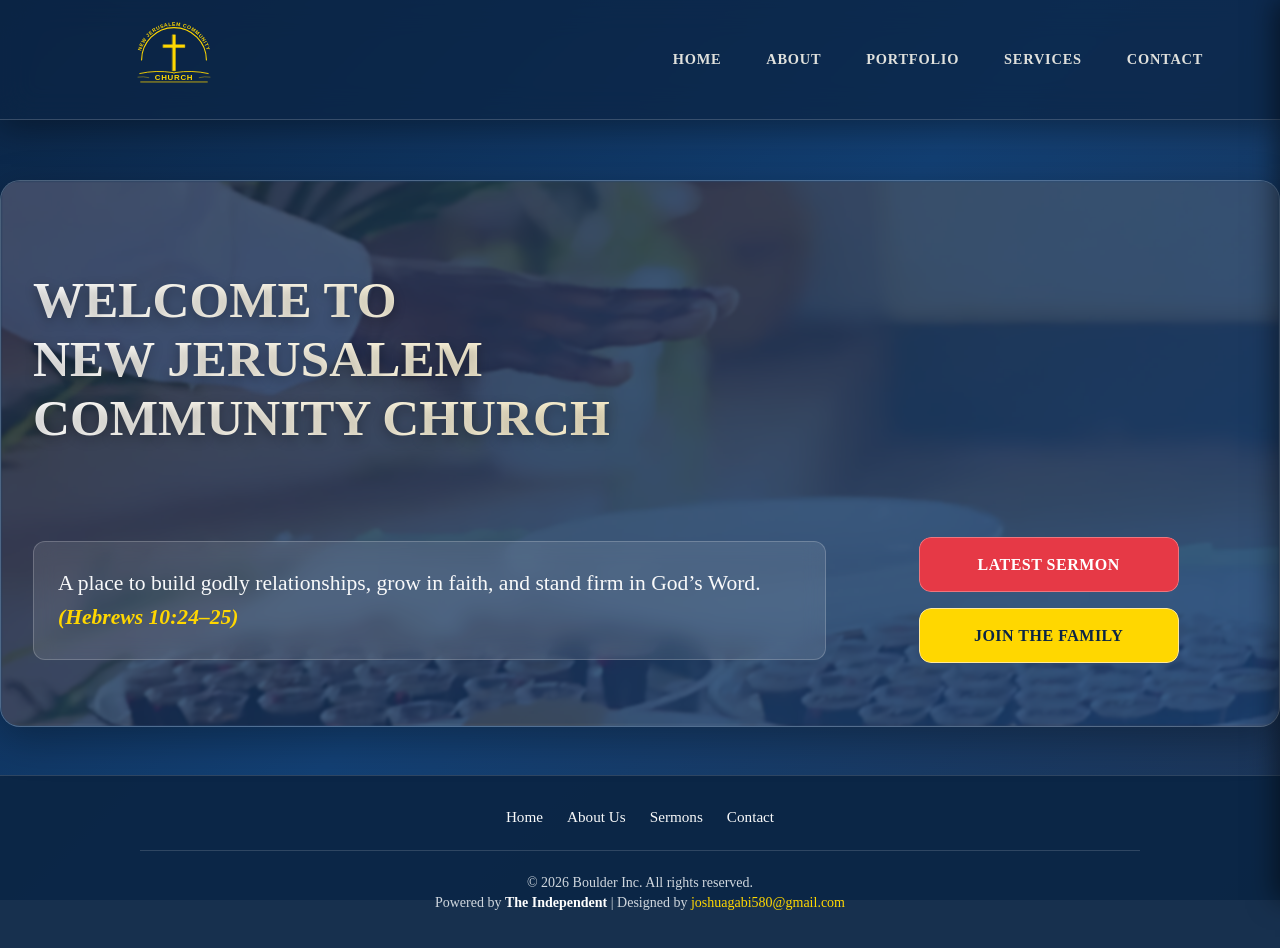
<file: index.html>
<!-- name: home.html -->
<!DOCTYPE html>
<html lang="en">
<head>
    <meta charset="UTF-8">
    <meta name="viewport" content="width=device-width, initial-scale=1.0">
    <title>NJCC | KATALE-SEGUKU</title>
    <link rel="stylesheet" href="CSS/style.css">
    <link rel="stylesheet" href="CSS/css.css">
     <!-- Font Awesome Icons (Required for Hamburger & Sidebar Icons) -->
    <link rel="stylesheet" href="https://cdnjs.cloudflare.com/ajax/libs/font-awesome/6.4.0/css/all.min.css">
</head>
<body>
    <!-- <header class="wrapper">
        <div class="navigation">
            <div class="primary-nav">
                <div class="logo"></div>
                <ul class="gradient-text-nav">
                    <li><a href="home.html" class="active">HOME</a></li>
                    <li><a href="about.html">ABOUT</a></li>
                    <li><a href="portfolio.html">PORTFOLIO</a></li>
                    <li><a href="services.html">SERVICES</a></li>
                    <li><a href="contact.html">CONTACT</a></li>
                </ul>
            </div>
        </div>
    </header> -->

    <main>
        <section class="home">
            <h1 class="gradient-text">WELCOME TO <br>NEW JERUSALEM <br>COMMUNITY CHURCH</h1>
            <div class="two-layout">
                <h2 class="hero-subtitle">
                    A place to build godly relationships, grow in faith, and stand firm in God’s Word.
                    <br>
                    <span class="scripture-ref"><i>(Hebrews 10:24–25)</i></span>
                </h2>
                <div class="btn-card">
                    <p class="btn-wrapper youtube">
                        <a href="http://www.youtube.com/@NewJerusalemCommunityChu-ib3tj" target="_blank" rel="noopener noreferrer">LATEST SERMON</a>
                    </p>
                    <p class="btn-wrapper contact">
                        <a href="contact.html">JOIN THE FAMILY</a>
                    </p>
                </div>
            </div>
        </section>
    </main>
    
    <footer class="site-footer">
        <div class="footer-container">
            <div class="footer-links">
                <a href="home.html">Home</a>
                <a href="about.html">About Us</a>
                <a href="services.html">Sermons</a>
                <a href="contact.html">Contact</a>
            </div>

            <hr class="footer-divider">

            <div class="footer-credits">
                <p>&#169; 2026 Boulder Inc. All rights reserved.</p>
                <p class="attribution">
                    Powered by <span>The Independent</span> &#124; Designed by 
                    <a href="mailto:joshuagabi580@gmail.com">joshuagabi580&#64;gmail.com</a>
                </p>
            </div>
        </div>
    </footer>
    <script src="header.js"></script>

</body>
</html>
</file>
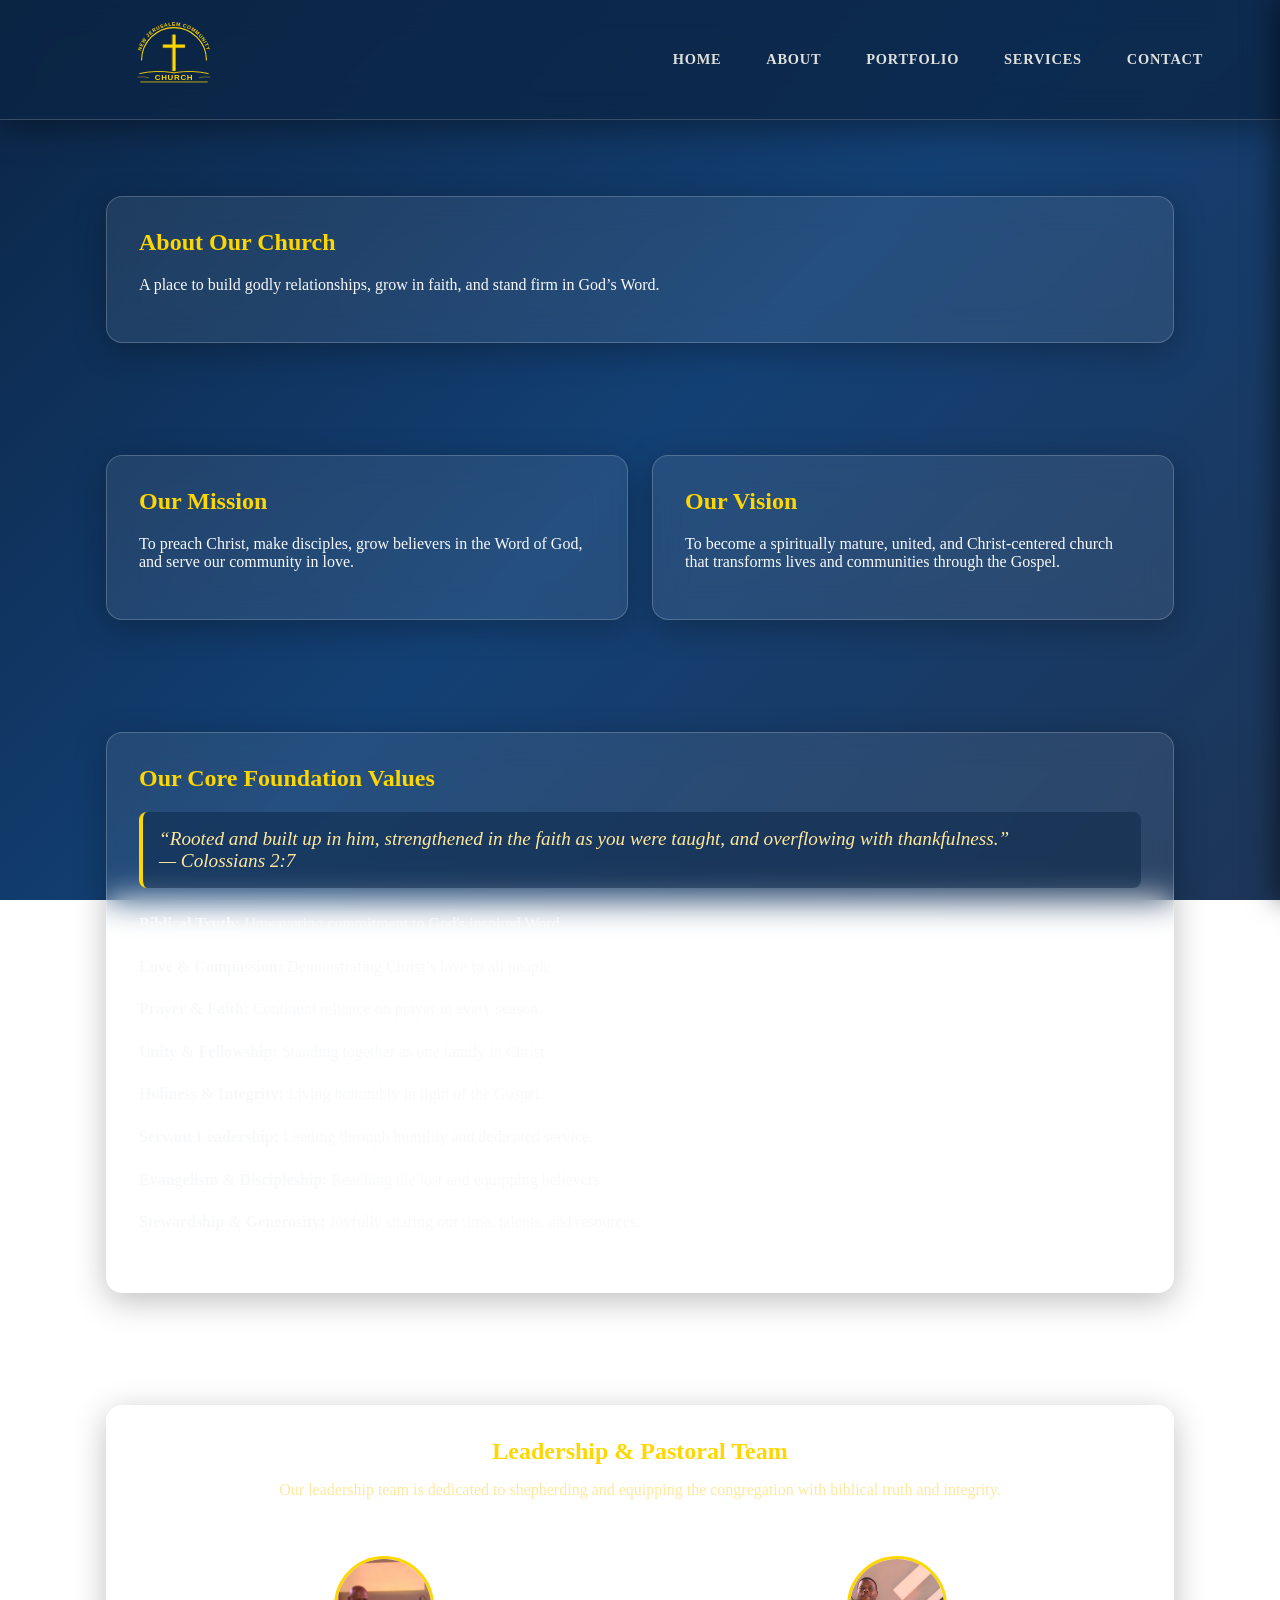
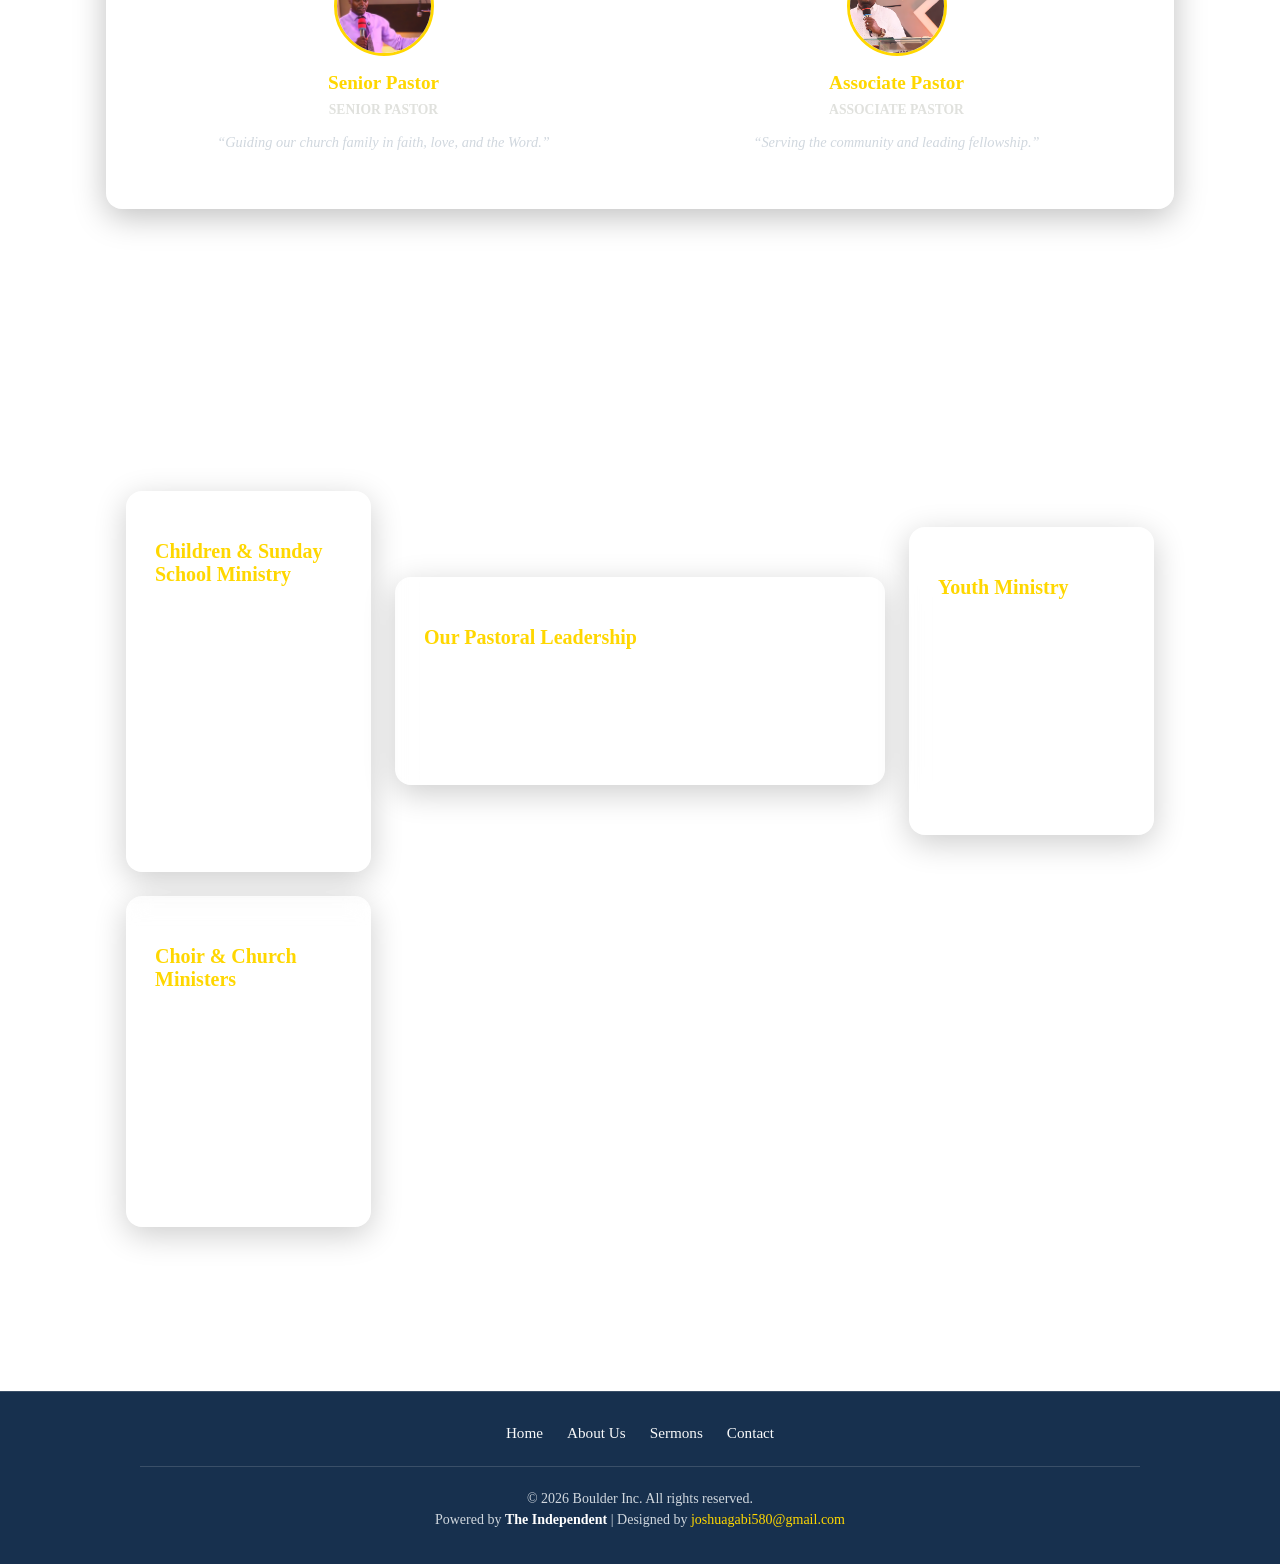
<file: about.html>
<!-- name: about.html -->
<!DOCTYPE html>
<html lang="en">
<head>
    <meta charset="UTF-8">
    <meta name="viewport" content="width=device-width, initial-scale=1.0">
    <title>NJCC | ABOUT US</title>
    <link rel="stylesheet" href="CSS/style.css">
    <link rel="stylesheet" href="CSS/css.css">
     <!-- Font Awesome Icons (Required for Hamburger & Sidebar Icons) -->
    <link rel="stylesheet" href="https://cdnjs.cloudflare.com/ajax/libs/font-awesome/6.4.0/css/all.min.css">
</head>
<body>
    <!-- <header class="wrapper">
        <div class="navigation">
            <div class="primary-nav">
                <div class="logo"></div>
                <ul class="gradient-text-nav">
                    <li><a href="home.html">HOME</a></li>
                    <li><a href="about.html" class="active">ABOUT</a></li>
                    <li><a href="portfolio.html">PORTFOLIO</a></li>
                    <li><a href="services.html">SERVICES</a></li>
                    <li><a href="contact.html">CONTACT</a></li>
                </ul>
            </div>
        </div>
    </header> -->

    <main class="about-container">

        <!-- 1. Page Header Section -->
        <section class="about-hero glass-card">
            <h1>About Our Church</h1>
            <p class="tagline">
                A place to build godly relationships, grow in faith, and stand firm in God’s Word.
            </p>
        </section>

        <!-- 2. Mission & Vision Grid -->
        <section class="grid-two-col">
            <div class="glass-card">
                <h2>Our Mission</h2>
                <p>
                    To preach Christ, make disciples, grow believers in the Word of God, and serve our community in love.
                </p>
            </div>

            <div class="glass-card">
                <h2>Our Vision</h2>
                <p>
                    To become a spiritually mature, united, and Christ-centered church that transforms lives and communities through the Gospel.
                </p>
            </div>
        </section>

        <!-- 3. What We Believe -->
        <section class="glass-card scripture-card">
            <h2>Our Core Foundation Values</h2>
            <blockquote class="scripture">
                &#8220;Rooted and built up in him, strengthened in the faith as you were taught, and overflowing with thankfulness.&#8221;
                <br>
                <span class="ref">&#8212; Colossians 2:7</span>
            </blockquote>
            <ul class="beliefs-list">
                <li><strong>Biblical Truth:</strong> Unwavering commitment to God's inspired Word.</li>
                <li><strong>Love & Compassion:</strong> Demonstrating Christ’s love to all people.</li>
                <li><strong>Prayer & Faith:</strong> Continual reliance on prayer in every season.</li>
                <li><strong>Unity & Fellowship:</strong> Standing together as one family in Christ.</li>
                <li><strong>Holiness & Integrity:</strong> Living honorably in light of the Gospel.</li>
                <li><strong>Servant Leadership:</strong> Leading through humility and dedicated service.</li>
                <li><strong>Evangelism & Discipleship:</strong> Reaching the lost and equipping believers.</li>
                <li><strong>Stewardship & Generosity:</strong> Joyfully sharing our time, talents, and resources.</li>
            </ul>
        </section>

        <!-- 4. Leadership / Pastoral Message -->
        <section class="glass-card leadership-section">
            <h2 style="text-align: center; margin-bottom: 0.5rem;">Leadership & Pastoral Team</h2>
            <p style="text-align: center; margin-bottom: 2rem; color: #ffe89c;">
                Our leadership team is dedicated to shepherding and equipping the congregation with biblical truth and integrity.
            </p>

            <div class="leadership-grid">
                <div class="leader-card">
                    <img src="IMG/SENIOR-PASTOR.jfif" alt="Senior Pastor" class="leader-avatar">
                    <h3>Senior Pastor</h3>
                    <p class="leader-role">Senior Pastor</p>
                    <p class="leader-bio">&#8220;Guiding our church family in faith, love, and the Word.&#8221;</p>
                </div>

                <div class="leader-card">
                    <img src="IMG/ASS-PASTOR.PNG" alt="Associate Pastor" class="leader-avatar">
                    <h3>Associate Pastor</h3>
                    <p class="leader-role">Associate Pastor</p>
                    <p class="leader-bio">&#8220;Serving the community and leading fellowship.&#8221;</p>
                </div>
            </div>
        </section>

        <!-- 5. Church Family & Ministries -->
        <section class="about-grid-section">
            <h2 class="section-title">Our Church Family & Ministries</h2>

            <div class="about-grid">
                <!-- ROW 1: CHILDREN -->
                <div class="grid-card text-card glass-card ">
                    <h3 class="text-card-header">Children & Sunday School Ministry</h3>
                    <p>
                        Nurturing the next generation with God's love and foundational Bible teachings. 
                        We are committed to caring for our Sunday school children and supporting 
                        orphans in our community with love, guidance, and spiritual growth.
                    </p>
                </div>

                <!-- ROW 2: PASTOR'S FAMILY -->
                <div class="grid-card text-card glass-card ">
                    <h3 class="text-card-header">Our Pastoral Leadership</h3>
                    <p>
                        Guided by faith and dedicated service, our Senior Pastor and family lead 
                        with love, prayer, and devotion to shepherd the congregation and serve 
                        the community faithfully.
                    </p>
                </div>

                <!-- ROW 3: YOUTH MINISTRIES -->
                <div class="grid-card text-card glass-card ">
                    <h3 class="text-card-header">Youth Ministry</h3>
                    <p>
                        Empowering young adults to grow deep in faith, discover their purpose, 
                        and build strong, Christ-centered friendships through fellowship, worship, 
                        and active community outreach.
                    </p>
                </div>

                <!-- ROW 4: CHOIR & MINISTERS -->
                <div class="grid-card text-card glass-card ">
                    <h3 class="text-card-header">Choir & Church Ministers</h3>
                    <p>
                        Leading the congregation in vibrant worship and praise. Our dedicated choir 
                        and church ministers serve untiringly to elevate every worship experience 
                        and glorify God.
                    </p>
                </div>
            </div>
        </section>

    </main>

    <footer class="site-footer">
        <div class="footer-container">
            <div class="footer-links">
                <a href="home.html">Home</a>
                <a href="about.html">About Us</a>
                <a href="services.html">Sermons</a>
                <a href="contact.html">Contact</a>
            </div>

            <hr class="footer-divider">

            <div class="footer-credits">
                <p>&#169; 2026 Boulder Inc. All rights reserved.</p>
                <p class="attribution">
                    Powered by <span>The Independent</span> &#124; Designed by 
                    <a href="mailto:joshuagabi580@gmail.com">joshuagabi580&#64;gmail.com</a>
                </p>
            </div>
        </div>
    </footer>
    <script src="header.js"></script>

</body>
</html>
</file>
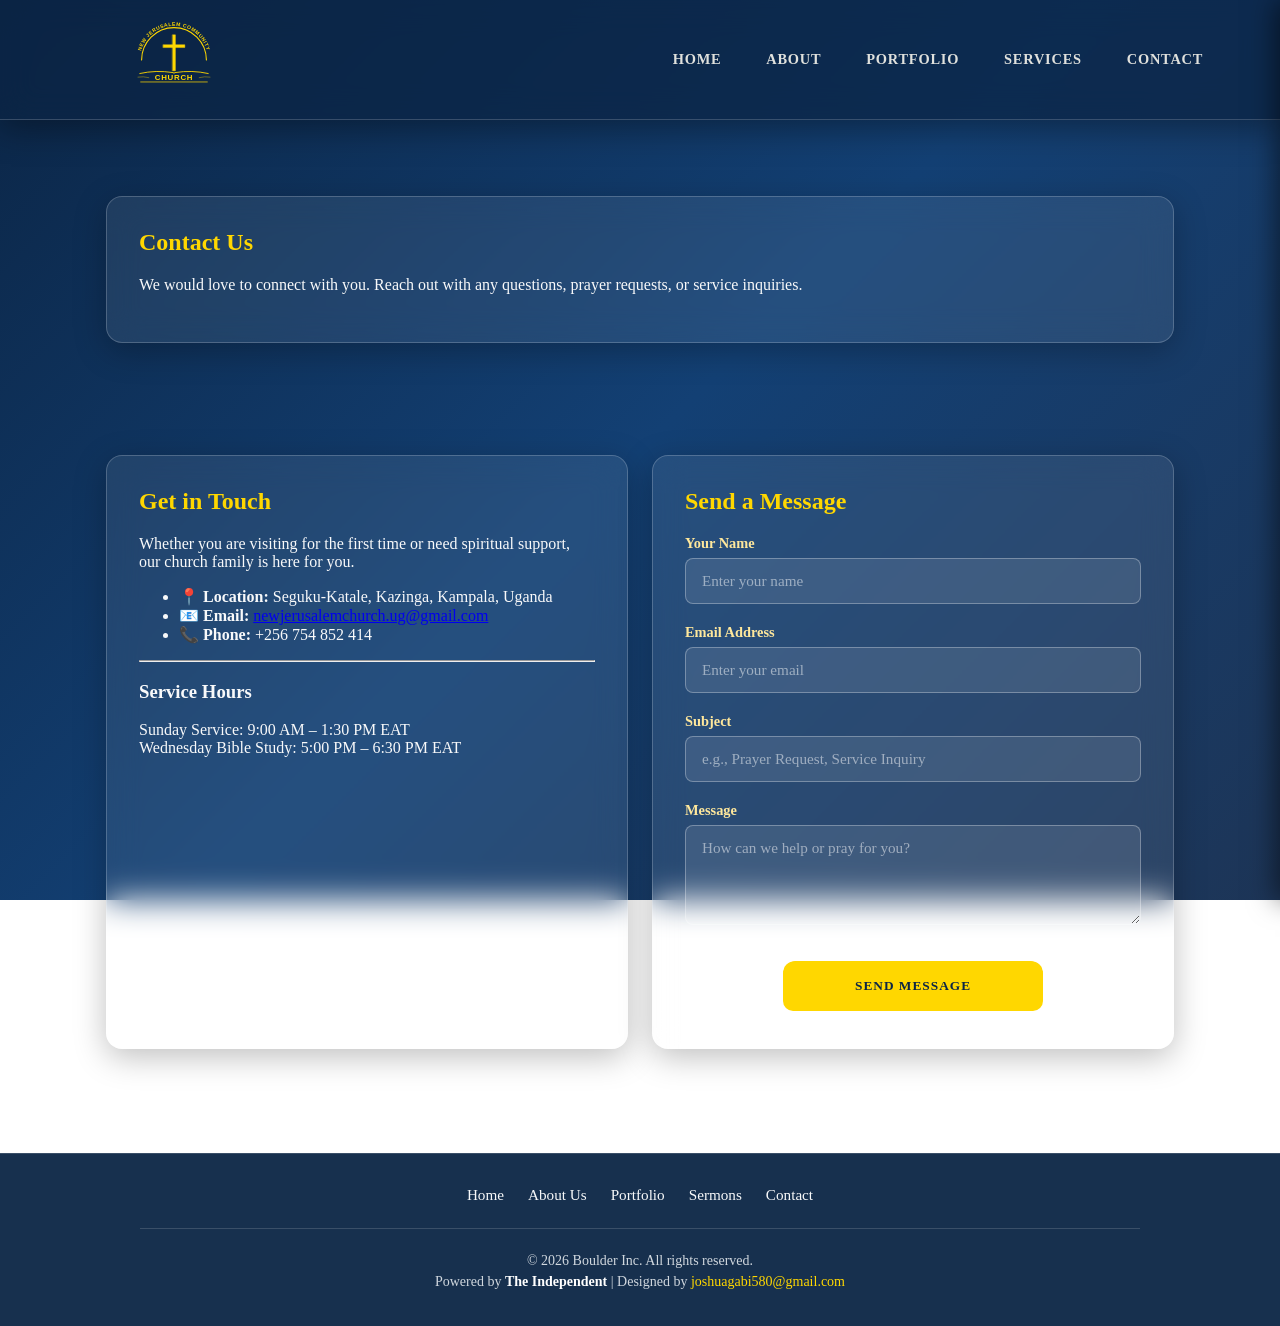
<file: contact.html>
<!DOCTYPE html>
<html lang="en">
<head>
    <meta charset="UTF-8">
    <meta name="viewport" content="width=device-width, initial-scale=1.0">
    <title>NJCC | CONTACT US</title>
    <link rel="stylesheet" href="CSS/style.css">
    <link rel="stylesheet" href="CSS/css.css">
     <!-- Font Awesome Icons (Required for Hamburger & Sidebar Icons) -->
    <link rel="stylesheet" href="https://cdnjs.cloudflare.com/ajax/libs/font-awesome/6.4.0/css/all.min.css">
</head>
<body>
    <!-- <header class="wrapper">
        <div class="navigation">
            <div class="primary-nav">
                <div class="logo"></div>
                <ul class="gradient-text-nav">
                    <li><a href="home.html">HOME</a></li>
                    <li><a href="about.html">ABOUT</a></li>
                    <li><a href="PORTFOLIO.html">PORTFOLIO</a></li>
                    <li><a href="services.html">SERVICES</a></li>
                    <li><a href="contact.html" class="active">CONTACT</a></li>
                </ul>
            </div>
        </div>
    </header> -->

    <main class="about-container">

        <section class="glass-card about-hero">
            <h1>Contact Us</h1>
            <p class="tagline">
                We would love to connect with you. Reach out with any questions, prayer requests, or service inquiries.
            </p>
        </section>

        <section class="grid-two-col">
            
            <!-- Left Column: Contact Info -->
            <div class="glass-card contact-info">
                <h2>Get in Touch</h2>
                <p class="contact-desc">
                    Whether you are visiting for the first time or need spiritual support, our church family is here for you.
                </p>

                <ul class="contact-list">
                    <li>
                        <strong>&#128205; Location:</strong>
                        <span>Seguku-Katale, Kazinga, Kampala, Uganda</span>
                    </li>
                    <li>
                        <strong>&#128231; Email:</strong>
                        <a href="mailto:newjerusalemchurch.ug@gmail.com">newjerusalemchurch.ug&#64;gmail.com</a>
                    </li>
                    <li>
                        <strong>&#128222; Phone:</strong>
                        <span>+256 754 852 414</span>
                    </li>
                </ul>

                <hr class="contact-divider">

                <h3>Service Hours</h3>
                <p class="contact-hours">
                    Sunday Service: 9:00 AM &#8211; 1:30 PM EAT<br>
                    Wednesday Bible Study: 5:00 PM &#8211; 6:30 PM EAT
                </p>
            </div>

            <!-- Right Column: Netlify-Enabled Contact Form -->
            <div class="glass-card">
                <h2>Send a Message</h2>
                
                <!-- Netlify Form Attributes added here -->
                <form class="glass-form" name="njcc-contact" method="POST" data-netlify="true">
                    <!-- Hidden input required for Netlify bot protection & routing -->
                    <input type="hidden" name="form-name" value="njcc-contact" />

                    <div class="form-group">
                        <label for="name">Your Name</label>
                        <input type="text" id="name" name="name" placeholder="Enter your name" required>
                    </div>

                    <div class="form-group">
                        <label for="email">Email Address</label>
                        <input type="email" id="email" name="email" placeholder="Enter your email" required>
                    </div>

                    <div class="form-group">
                        <label for="subject">Subject</label>
                        <input type="text" id="subject" name="subject" placeholder="e.g., Prayer Request, Service Inquiry">
                    </div>

                    <div class="form-group">
                        <label for="message">Message</label>
                        <textarea id="message" name="message" rows="4" placeholder="How can we help or pray for you?" required></textarea>
                    </div>

                    <div class="btn-wrapper" style="margin-top: 1rem; width: 100%;">
                        <button type="submit" class="submit-btn">SEND MESSAGE</button>
                    </div>
                </form>
            </div>

        </section>

    </main>

    <footer class="site-footer">
        <div class="footer-container">
            <div class="footer-links">
                <a href="home.html">Home</a>
                <a href="about.html">About Us</a>
                <a href="PORTFOLIO.html">Portfolio</a>
                <a href="services.html">Sermons</a>
                <a href="contact.html">Contact</a>
            </div>

            <hr class="footer-divider">

            <div class="footer-credits">
                <p>&#169; 2026 Boulder Inc. All rights reserved.</p>
                <p class="attribution">
                    Powered by <span>The Independent</span> &#124; Designed by 
                    <a href="mailto:joshuagabi580@gmail.com">joshuagabi580&#64;gmail.com</a>
                </p>
            </div>
        </div>
    </footer>
    <script src="header.js"></script>

</body>
</html>
</file>
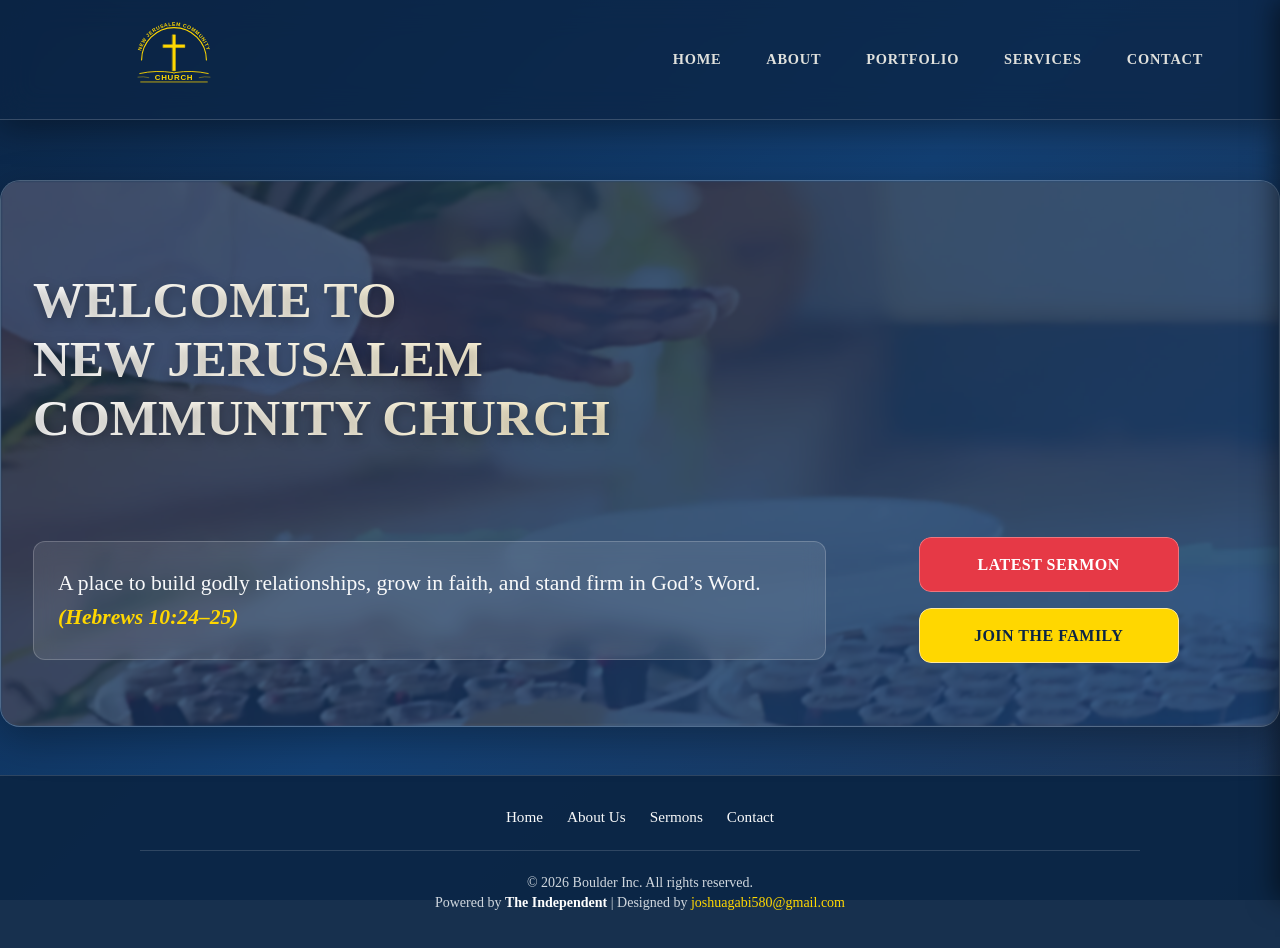
<file: home.html>
<!-- name: home.html -->
<!DOCTYPE html>
<html lang="en">
<head>
    <meta charset="UTF-8">
    <meta name="viewport" content="width=device-width, initial-scale=1.0">
    <title>NJCC | KATALE-SEGUKU</title>
    <link rel="stylesheet" href="CSS/style.css">
    <link rel="stylesheet" href="CSS/css.css">
    <!-- Font Awesome Icons (Required for Hamburger & Sidebar Icons) -->
    <link rel="stylesheet" href="https://cdnjs.cloudflare.com/ajax/libs/font-awesome/6.4.0/css/all.min.css">
</head>
<body>
    <main>
        <section class="home">
            <h1 class="gradient-text">WELCOME TO <br>NEW JERUSALEM <br>COMMUNITY CHURCH</h1>
            <div class="two-layout">
                <h2 class="hero-subtitle">
                    A place to build godly relationships, grow in faith, and stand firm in God’s Word.
                    <br>
                    <span class="scripture-ref"><i>(Hebrews 10:24–25)</i></span>
                </h2>
                <div class="btn-card">
                    <p class="btn-wrapper youtube">
                        <a href="http://www.youtube.com/@NewJerusalemCommunityChu-ib3tj" target="_blank" rel="noopener noreferrer">LATEST SERMON</a>
                    </p>
                    <p class="btn-wrapper contact">
                        <a href="contact.html">JOIN THE FAMILY</a>
                    </p>
                </div>
            </div>
        </section>
    </main>
    
    <footer class="site-footer">
        <div class="footer-container">
            <div class="footer-links">
                <a href="home.html">Home</a>
                <a href="about.html">About Us</a>
                <a href="services.html">Sermons</a>
                <a href="contact.html">Contact</a>
            </div>

            <hr class="footer-divider">

            <div class="footer-credits">
                <p>&#169; 2026 Boulder Inc. All rights reserved.</p>
                <p class="attribution">
                    Powered by <span>The Independent</span> &#124; Designed by 
                    <a href="mailto:joshuagabi580@gmail.com">joshuagabi580&#64;gmail.com</a>
                </p>
            </div>
        </div>
    </footer>
    <!-- Ensure header.js matches this filename -->
    <script src="header.js"></script>
</body>
</html>
</file>
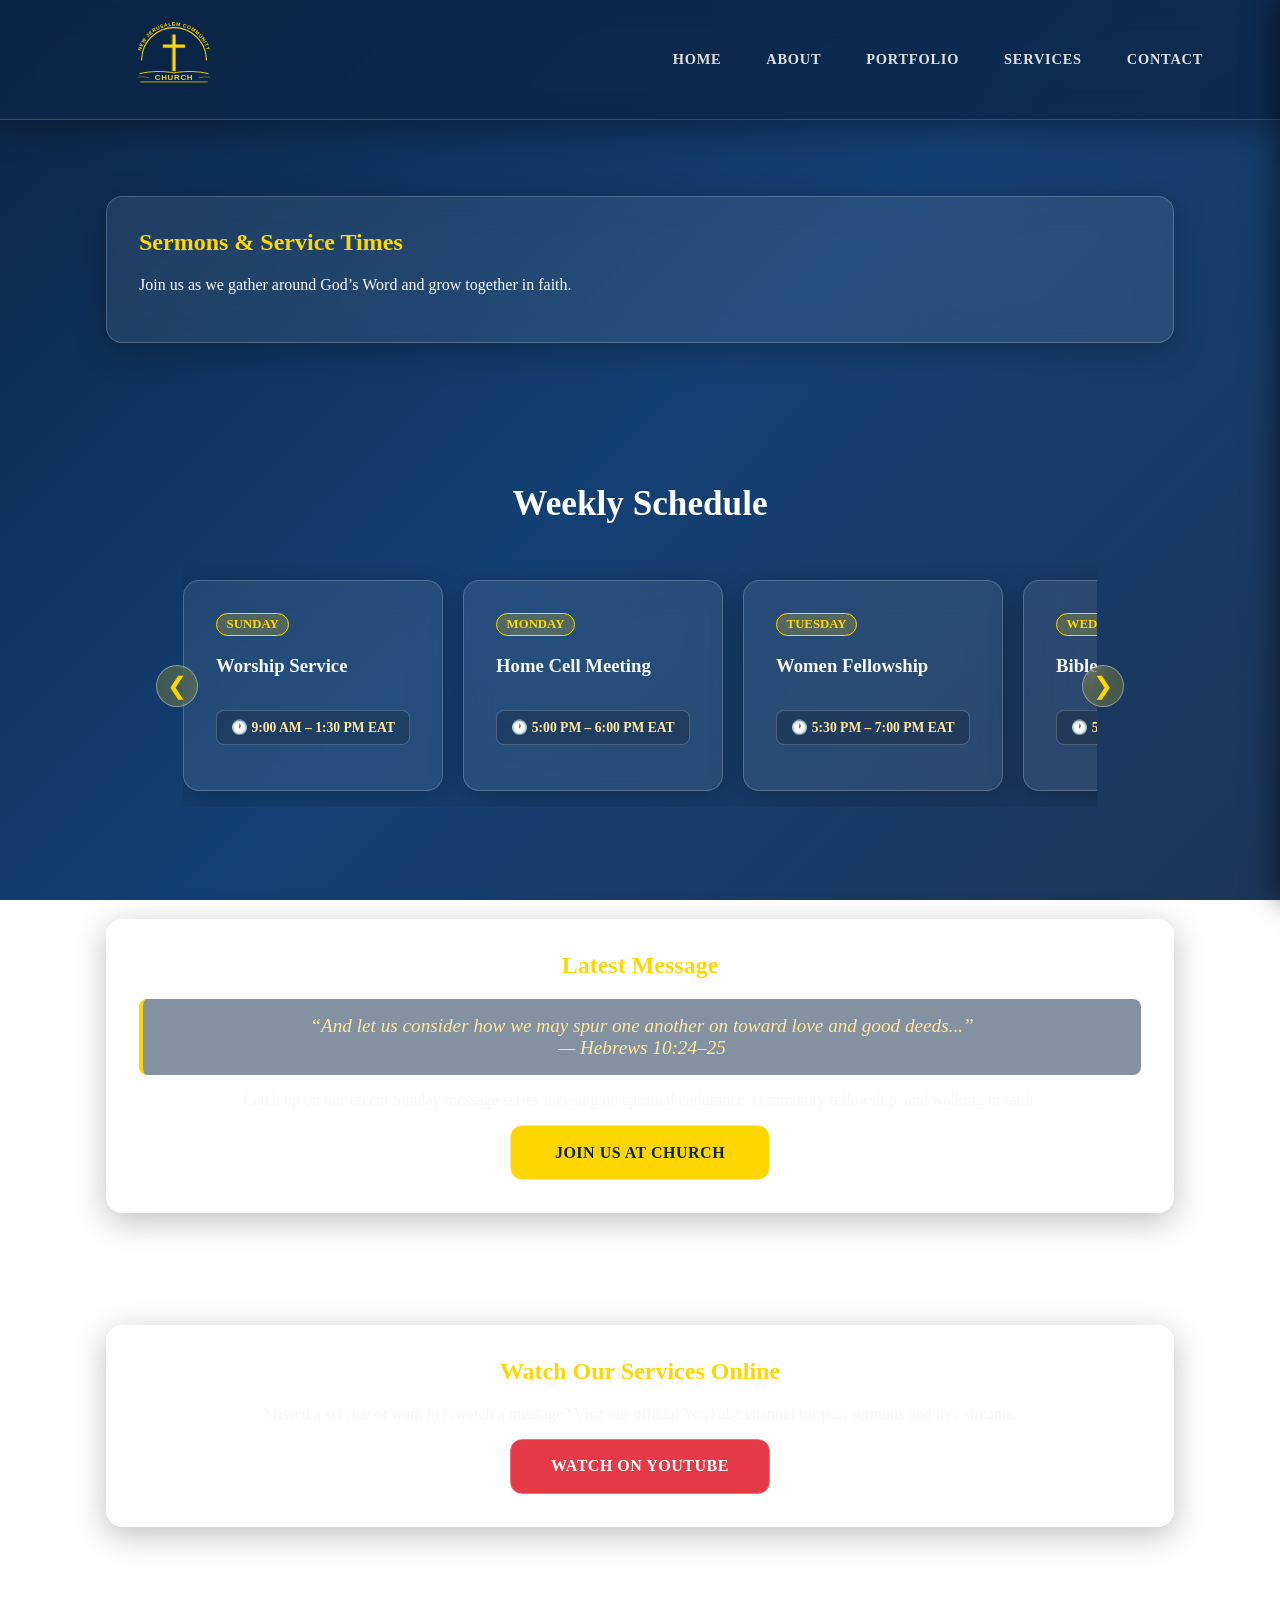
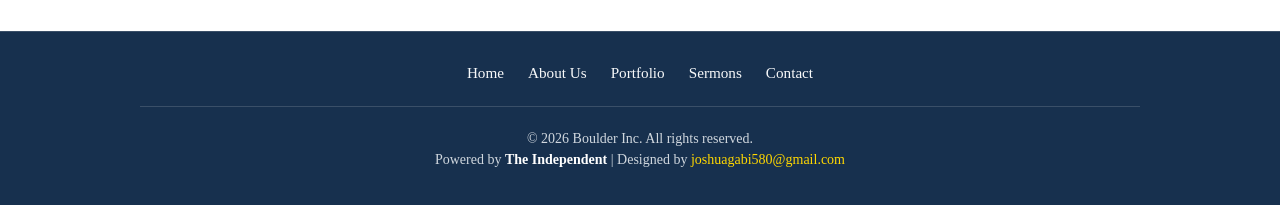
<file: services.html>
<!DOCTYPE html>
<html lang="en">
<head>
    <meta charset="UTF-8">
    <meta name="viewport" content="width=device-width, initial-scale=1.0">
    <title>NJCC | SERVICES & SERMONS</title>
    <link rel="stylesheet" href="CSS/style.css">
    <link rel="stylesheet" href="CSS/css.css">
     <!-- Font Awesome Icons (Required for Hamburger & Sidebar Icons) -->
    <link rel="stylesheet" href="https://cdnjs.cloudflare.com/ajax/libs/font-awesome/6.4.0/css/all.min.css">
</head>
<body>
    <!-- 1. Navigation Header -->
    <!-- <header class="wrapper">
        <div class="navigation">
            <div class="primary-nav">
                <div class="logo"></div>
                <ul class="gradient-text-nav">
                    <li><a href="home.html">HOME</a></li>
                    <li><a href="about.html">ABOUT</a></li>
                    <li><a href="PORTFOLIO.html">PORTFOLIO</a></li>
                    <li><a href="services.html" class="active">SERVICES</a></li>
                    <li><a href="contact.html">CONTACT</a></li>
                </ul>
            </div>
        </div>
    </header> -->

    <!-- 2. Main Services Content -->
    <main class="about-container">

        <!-- Page Hero Banner -->
        <section class="glass-card about-hero">
            <h1>Sermons & Service Times</h1>
            <p class="tagline">
                Join us as we gather around God’s Word and grow together in faith.
            </p>
        </section>

        <!-- Weekly Gathering Schedule Carousel -->
        <section class="schedule-section">
            <h2 class="section-title">Weekly Schedule</h2>

            <div class="carousel-wrapper">
                <button class="nav-btn prev-btn" aria-label="Previous Day">&#10094;</button>

                <div class="cards-track">
                    <div class="glass-card day-card">
                        <span class="day-badge">Sunday</span>
                        <h3>Worship Service</h3>
                        <p class="time-location">&#128336; 9:00 AM &#8211; 1:30 PM EAT</p>
                    </div>

                    <div class="glass-card day-card">
                        <span class="day-badge">Monday</span>
                        <h3>Home Cell Meeting</h3>
                        <p class="time-location">&#128336; 5:00 PM &#8211; 6:00 PM EAT</p>
                    </div>

                    <div class="glass-card day-card">
                        <span class="day-badge">Tuesday</span>
                        <h3>Women Fellowship</h3>
                        <p class="time-location">&#128336; 5:30 PM &#8211; 7:00 PM EAT</p>
                    </div>

                    <div class="glass-card day-card">
                        <span class="day-badge">Wednesday</span>
                        <h3>Bible Study</h3>
                        <p class="time-location">&#128336; 5:00 PM &#8211; 6:30 PM EAT</p>
                    </div>

                    <div class="glass-card day-card">
                        <span class="day-badge">Thursday</span>
                        <h3>Ministers Prayer </h3>
                        <p class="time-location">&#128336; 5:00 PM &#8211; 7:00 PM EAT</p>
                    </div>

                    <div class="glass-card day-card">
                        <span class="day-badge">Friday</span>
                        <h3>Mini-Overnight Vigil</h3>
                        <p class="time-location">&#128336; 7:00 PM &#8211; 10:00 PM EAT</p>
                    </div>

                    <div class="glass-card day-card">
                        <span class="day-badge">Saturday</span>
                        <h3>All Choirs Rehearsal</h3>
                        <p class="time-location">&#128336; 3:00 PM &#8211; 7:00 PM EAT</p>
                    </div>
                </div>

                <button class="nav-btn next-btn" aria-label="Next Day">&#10095;</button>
            </div>
        </section>

        <!-- Featured Message Block -->
        <section class="glass-card" style="text-align: center;">
            <h2>Latest Message</h2>
            <blockquote class="scripture">
                &#8220;And let us consider how we may spur one another on toward love and good deeds...&#8221;
                <br>
                <span class="ref">&#8212; Hebrews 10:24&#8211;25</span>
            </blockquote>
            <p class="sermon-details">
                Catch up on our recent Sunday message series focusing on spiritual endurance, community fellowship, and walking in faith.
            </p>

            <p class="btn-wrapper contact">
                <a href="contact.html">JOIN US AT CHURCH</a>
            </p>
        </section>

        <!-- YouTube Online Stream Card -->
        <section class="glass-card" style="text-align: center;">
            <h2>Watch Our Services Online</h2>
            <p class="sermon-details">
                Missed a service or want to rewatch a message? Visit our official YouTube channel for past sermons and live streams.
            </p>

            <p class="btn-wrapper youtube">
                <a href="http://www.youtube.com/@NewJerusalemCommunityChu-ib3tj" target="_blank" rel="noopener noreferrer">WATCH ON YOUTUBE</a>
            </p>
        </section>

    </main>

    <!-- Footer -->
    <footer class="site-footer">
        <div class="footer-container">
            <div class="footer-links">
                <a href="home.html">Home</a>
                <a href="about.html">About Us</a>
                <a href="PORTFOLIO.html">Portfolio</a>
                <a href="services.html">Sermons</a>
                <a href="contact.html">Contact</a>
            </div>

            <hr class="footer-divider">

            <div class="footer-credits">
                <p>&#169; 2026 Boulder Inc. All rights reserved.</p>
                <p class="attribution">
                    Powered by <span>The Independent</span> &#124; Designed by 
                    <a href="mailto:joshuagabi580@gmail.com">joshuagabi580&#64;gmail.com</a>
                </p>
            </div>
        </div>
    </footer>

    <!-- Carousel Controller Script -->
    <script>
        document.addEventListener('DOMContentLoaded', () => {
            const track = document.querySelector('.cards-track');
            const prevBtn = document.querySelector('.prev-btn');
            const nextBtn = document.querySelector('.next-btn');
            const scrollAmount = 290;

            if (track && prevBtn && nextBtn) {
                nextBtn.addEventListener('click', () => {
                    track.scrollBy({ left: scrollAmount, behavior: 'smooth' });
                });

                prevBtn.addEventListener('click', () => {
                    track.scrollBy({ left: -scrollAmount, behavior: 'smooth' });
                });
            }
        });
    </script>
    <script src="header.js"></script>

</body>
</html>
</file>
<file: CSS/style.css>
/* ==========================================
   NJCC | GLOBAL STYLES & GLASSMORPHISM THEME
   ========================================== */

* {
    box-sizing: border-box;
    font-family: 'Segoe UI', Cambria, Cochin, Georgia, Times, 'Times New Roman', serif;
}

body {
    background: linear-gradient(135deg, #0b2545 0%, #134074 50%, #1d3557 100%);
    background-attachment: fixed;
    margin: 0;
    padding-top: 140px;
    color: #f8f9fa;
    min-height: 100vh;
}

/* ==========================================
   HEADER & NAVIGATION
   ========================================== */
header {
    position: relative;
    width: 100%;
}

.navigation {
    position: fixed;
    top: 0;
    left: 0;
    width: 100%;
    height: 120px;
    z-index: 1000;
    background: rgba(11, 37, 69, 0.75);
    backdrop-filter: blur(16px);
    -webkit-backdrop-filter: blur(16px);
    border-bottom: 1px solid rgba(255, 255, 255, 0.18);
    box-shadow: 0 8px 32px 0 rgba(0, 0, 0, 0.37);
    display: flex;
    align-items: center;
    justify-content: center;
}

.wrapper {
    max-width: 1200px;
    margin: 0 auto;
}

.primary-nav {
    display: flex;
    justify-content: space-between;
    align-items: center;
    width: 90%;
    height: 100%;
}

.primary-nav .logo {
    position: relative;
    width: 220px;
    height: 90px;
}

.primary-nav .logo::before {
    content: "";
    position: absolute;
    inset: 0;
    -webkit-mask-image: url("../IMG/church-logo.svg");
    mask-image: url("../IMG/church-logo.svg");
    -webkit-mask-size: contain;
    mask-size: contain;
    -webkit-mask-repeat: no-repeat;
    mask-repeat: no-repeat;
    -webkit-mask-position: center;
    mask-position: center;
    background-color: #ffd700;
    transition: background-color 0.3s ease, transform 0.3s ease;
}

.primary-nav .logo:hover::before {
    background-color: #ffffff;
    transform: scale(1.03);
}

.primary-nav ul {
    display: flex;
    gap: 1.2rem;
    list-style: none;
    margin: 0;
    padding: 0;
}

.primary-nav ul li a {
    text-decoration: none;
    font-size: 0.9rem;
    font-weight: 700;
    letter-spacing: 0.8px;
    color: #e0e1dd;
    padding: 0.4rem 0.8rem;
    border-radius: 8px;
    transition: all 0.3s ease;
}

.primary-nav ul li a:hover,
.primary-nav ul li a.active {
    color: #0b2545;
    background: #ffd700;
    box-shadow: 0 0 15px rgba(255, 215, 0, 0.5);
}

/* ==========================================
   HERO / HOME SECTION
   ========================================== */
section {
    margin-block: 40px;
}

.home {
    position: relative;
    border-radius: 20px;
    padding: 3rem 2rem;
    min-height: 520px;
    display: flex;
    flex-direction: column;
    justify-content: center;
    background: rgba(255, 255, 255, 0.08);
    backdrop-filter: blur(12px);
    -webkit-backdrop-filter: blur(12px);
    border: 1px solid rgba(255, 255, 255, 0.2);
    box-shadow: 0 12px 40px rgba(0, 0, 0, 0.3);
    overflow: hidden;
}

.home::before {
    content: "";
    position: absolute;
    inset: 0;
    background-image: linear-gradient(135deg, rgba(11, 37, 69, 0.75), rgba(19, 64, 116, 0.85)), url("../IMG/after-1.PNG");
    background-position: center;
    background-size: cover;
    z-index: -1;
    filter: blur(1px);
}

.gradient-text {
    font-size: 3.2rem;
    font-weight: 800;
    line-height: 1.15;
    background: linear-gradient(to right, #ffffff, #ffe89c);
    -webkit-background-clip: text;
    background-clip: text;
    color: transparent;
    text-shadow: 0 4px 12px rgba(0,0,0,0.3);
}

.two-layout {
    display: grid;
    grid-template-columns: 2fr 1fr;
    gap: 1.5rem;
    align-items: center;
    margin-top: 2rem;
}

@media (max-width: 768px) {
    .two-layout {
        grid-template-columns: 1fr;
    }
    .gradient-text {
        font-size: 2.2rem;
    }
}

.hero-subtitle {
    font-size: 1.35rem;
    font-weight: 400;
    line-height: 1.6;
    color: #f8f9fa;
    background: rgba(255, 255, 255, 0.1);
    backdrop-filter: blur(10px);
    border: 1px solid rgba(255, 255, 255, 0.2);
    border-radius: 12px;
    padding: 1.5rem;
}

.scripture-ref {
    color: #ffd700;
    font-weight: 600;
}

/* ==========================================
   BUTTONS & CTAS
   ========================================== */
.btn-card {
    display: flex;
    flex-direction: column;
    gap: 1rem;
}

.btn-wrapper {
    position: relative;
    width: 100%;
    max-width: 260px;
    height: 55px;
    margin: 0 auto;
    border-radius: 12px;
    overflow: hidden;
}

.btn-wrapper a {
    display: flex;
    align-items: center;
    justify-content: center;
    width: 100%;
    height: 100%;
    text-decoration: none;
    font-weight: 700;
    letter-spacing: 0.5px;
    border-radius: 12px;
    transition: all 0.3s ease;
}

.btn-wrapper.youtube a {
    background: #e63946;
    color: #ffffff;
    border: 1px solid rgba(255, 255, 255, 0.3);
}

.btn-wrapper.youtube a:hover {
    background: #ff4d5a;
    box-shadow: 0 0 20px rgba(230, 57, 70, 0.6);
}

.btn-wrapper.contact a {
    background: #ffd700;
    color: #0b2545;
    border: 1px solid #ffe89c;
}

.btn-wrapper.contact a:hover {
    background: #ffffff;
    color: #0b2545;
    box-shadow: 0 0 20px rgba(255, 215, 0, 0.6);
}

/* ==========================================
   GLASS CARDS & CONTAINERS (About/Services/Contact)
   ========================================== */
.about-container {
    max-width: 1100px;
    margin: 0 auto;
    padding: 1rem;
    display: flex;
    flex-direction: column;
    gap: 2rem;
}

.glass-card {
    background: rgba(255, 255, 255, 0.08);
    backdrop-filter: blur(16px);
    -webkit-backdrop-filter: blur(16px);
    border: 1px solid rgba(255, 255, 255, 0.2);
    border-radius: 16px;
    padding: 2rem;
    color: #f8f9fa;
    box-shadow: 0 8px 32px 0 rgba(0, 0, 0, 0.25);
}

.glass-card h1, .glass-card h2 {
    color: #ffd700;
    margin-top: 0;
}

.grid-two-col {
    display: grid;
    grid-template-columns: repeat(auto-fit, minmax(300px, 1fr));
    gap: 1.5rem;
}

.scripture {
    font-size: 1.2rem;
    font-style: italic;
    color: #ffe89c;
    background: rgba(11, 37, 69, 0.5);
    border-left: 4px solid #ffd700;
    padding: 1rem;
    border-radius: 8px;
    margin: 1rem 0;
}

.beliefs-list {
    list-style: none;
    padding: 0;
    line-height: 1.8;
}

.beliefs-list li {
    padding: 0.4rem 0;
    border-bottom: 1px solid rgba(255, 255, 255, 0.1);
}

/* ==========================================
   SERVICES CAROUSEL
   ========================================== */
.carousel-wrapper {
    position: relative;
    display: flex;
    align-items: center;
    max-width: 1000px;
    margin: 0 auto;
    padding: 0 1rem;
}

.cards-track {
    display: flex;
    gap: 1.25rem;
    overflow-x: auto;
    scroll-behavior: smooth;
    scroll-snap-type: x mandatory;
    padding: 1rem 0;
    scrollbar-width: none;
    -ms-overflow-style: none;
}

.cards-track::-webkit-scrollbar {
    display: none;
}

.day-card {
    flex: 0 0 260px;
    scroll-snap-align: start;
    min-height: 180px;
    display: flex;
    flex-direction: column;
    justify-content: space-between;
}

.day-badge {
    align-self: flex-start;
    background: rgba(255, 215, 0, 0.2);
    border: 1px solid #ffd700;
    color: #ffd700;
    font-size: 0.8rem;
    font-weight: 700;
    padding: 0.2rem 0.6rem;
    border-radius: 20px;
    text-transform: uppercase;
}

.time-location {
    font-weight: 600;
    color: #ffe89c;
    font-size: 0.85rem;
    border: 1px solid rgba(255, 255, 255, 0.2);
    border-radius: 8px;
    padding: 8px;
    background: rgba(0, 0, 0, 0.2);
    text-align: center;
}

.nav-btn {
    background: rgba(255, 215, 0, 0.2);
    backdrop-filter: blur(10px);
    -webkit-backdrop-filter: blur(10px);
    border: 1px solid rgba(255, 255, 255, 0.4);
    color: #ffd700;
    font-size: 1.5rem;
    width: 42px;
    height: 42px;
    border-radius: 50%;
    cursor: pointer;
    z-index: 10;
    transition: all 0.3s ease;
    display: flex;
    align-items: center;
    justify-content: center;
    flex-shrink: 0;
}

.nav-btn:hover {
    background: #ffd700;
    color: #0b2545;
    transform: scale(1.1);
}

.prev-btn { margin-right: -15px; }
.next-btn { margin-left: -15px; }

/* ==========================================
   CONTACT FORM STYLES
   ========================================== */
.glass-form {
    display: flex;
    flex-direction: column;
    gap: 1.25rem;
}

.form-group {
    display: flex;
    flex-direction: column;
    gap: 0.4rem;
}

.form-group label {
    font-size: 0.9rem;
    color: #ffe89c;
    font-weight: 600;
}

.form-group input, 
.form-group textarea {
    width: 100%;
    padding: 0.8rem 1rem;
    background: rgba(255, 255, 255, 0.1);
    border: 1px solid rgba(255, 255, 255, 0.3);
    border-radius: 8px;
    color: #ffffff;
    font-family: inherit;
    font-size: 0.95rem;
    outline: none;
    transition: all 0.3s ease;
}

.form-group input::placeholder,
.form-group textarea::placeholder {
    color: rgba(255, 255, 255, 0.5);
}

.form-group input:focus, 
.form-group textarea:focus {
    background: rgba(255, 255, 255, 0.2);
    border-color: #ffd700;
    box-shadow: 0 0 10px rgba(255, 215, 0, 0.3);
}

.submit-btn {
    width: 100%;
    height: 50px;
    background: #ffd700;
    color: #0b2545;
    border: none;
    border-radius: 10px;
    font-weight: 700;
    letter-spacing: 1px;
    cursor: pointer;
    transition: all 0.3s ease;
}

.submit-btn:hover {
    background: #ffffff;
    color: #0b2545;
    box-shadow: 0 0 15px rgba(255, 255, 255, 0.5);
}

/* ==========================================
   LEADERSHIP CARDS
   ========================================== */
.leadership-grid {
    display: grid;
    grid-template-columns: repeat(auto-fit, minmax(260px, 1fr));
    gap: 1.5rem;
    margin-top: 1rem;
}

.leader-card {
    background: rgba(255, 255, 255, 0.05);
    border: 1px solid rgba(255, 255, 255, 0.15);
    border-radius: 16px;
    padding: 1.5rem;
    text-align: center;
    display: flex;
    flex-direction: column;
    align-items: center;
    gap: 0.5rem;
    transition: transform 0.3s ease, border-color 0.3s ease;
}

.leader-card:hover {
    transform: translateY(-5px);
    border-color: #ffd700;
}

.leader-avatar {
    width: 100px;
    height: 100px;
    border-radius: 50%;
    border: 3px solid #ffd700;
    object-fit: cover;
    margin-bottom: 0.5rem;
}

.leader-card h3 {
    margin: 0;
    font-size: 1.2rem;
    color: #ffd700;
}

.leader-role {
    margin: 0;
    font-size: 0.85rem;
    font-weight: bold;
    color: #e0e1dd;
    text-transform: uppercase;
}

.leader-bio {
    margin: 0.5rem 0 0 0;
    font-size: 0.9rem;
    color: #d0d7de;
    font-style: italic;
}

/* ==========================================
   FOOTER
   ========================================== */
.site-footer {
    margin-top: 3rem;
    padding: 2rem 1rem;
    background: rgba(11, 37, 69, 0.95);
    border-top: 1px solid rgba(255, 255, 255, 0.15);
    text-align: center;
}

.footer-container {
    max-width: 1000px;
    margin: 0 auto;
}

.footer-links {
    display: flex;
    justify-content: center;
    gap: 1.5rem;
    margin-bottom: 1rem;
}

.footer-links a {
    color: #f8f9fa;
    text-decoration: none;
    font-size: 0.95rem;
    transition: color 0.3s ease;
}

.footer-links a:hover {
    color: #ffd700;
}

.footer-divider {
    border: 0;
    height: 1px;
    background: rgba(255, 255, 255, 0.15);
    margin: 1.5rem 0;
}

.footer-credits p {
    font-size: 0.875rem;
    color: #d0d7de;
    margin: 0.3rem 0;
}

.footer-credits .attribution span {
    font-weight: 600;
    color: #ffffff;
}

.footer-credits a {
    color: #ffd700;
    text-decoration: none;
}

.footer-credits a:hover {
    text-decoration: underline;
}
/* ==========================================
   NJCC | PORTFOLIO GALLERY & GLASSMORPHISM
   ========================================== */

.portfolio-show {
  display: flex;
  width: 100%;
  flex-direction: row;
  align-items: flex-start;
  justify-content: space-around;
  gap: 1.5rem;
  margin-block-start: 30px;
  position: relative;
}

/* Glassmorphism Outer Image Containers */
.portfolio-scroll-container {
  width: 320px;
  height: 520px; /* Visible viewport area */
  overflow: hidden; /* Hides images outside view */
  position: relative;
  border-radius: 16px;
  background: rgba(11, 37, 69, 0.4); /* Frosted Royal Blue glass */
  backdrop-filter: blur(12px);
  -webkit-backdrop-filter: blur(12px);
  border: 1px solid rgba(255, 255, 255, 0.2);
  box-shadow: 0 10px 30px rgba(0, 0, 0, 0.3);
  transition: border-color 0.3s ease, box-shadow 0.3s ease;
}

/* Top & Bottom Fade Overlay Gradients */
.portfolio-scroll-container::before,
.portfolio-scroll-container::after {
  content: "";
  position: absolute;
  left: 0;
  right: 0;
  height: 50px;
  z-index: 2;
  pointer-events: none;
}

.portfolio-scroll-container::before {
  top: 0;
  background: linear-gradient(to bottom, rgba(11, 37, 69, 0.8), transparent);
}

.portfolio-scroll-container::after {
  bottom: 0;
  background: linear-gradient(to top, rgba(11, 37, 69, 0.8), transparent);
}

/* Animated Track Holding Images */
.scroll-track {
  display: flex;
  flex-direction: column;
  gap: 15px;
  padding: 15px;
  animation: autoScrollVertical 22s linear infinite;
}

/* Image Styling */
.scroll-track img {
  width: 100%;
  height: 200px;
  object-fit: cover;
  border-radius: 10px;
  border: 1px solid rgba(255, 255, 255, 0.25);
  box-shadow: 0 4px 12px rgba(0, 0, 0, 0.25);
  transition: transform 0.3s ease, border-color 0.3s ease;
}

.scroll-track img:hover {
  transform: scale(1.03);
  border-color: #ffd700; /* Gold glow on hover */
}

/* Vertical Infinite Animation */
@keyframes autoScrollVertical {
  0% {
    transform: translateY(0);
  }
  100% {
    transform: translateY(-50%); /* Scroll 50% for seamless infinite loop */
  }
}

/* Pause animation on hover + Gold Accent Glow */
.portfolio-scroll-container:hover .scroll-track {
  animation-play-state: paused;
}

.portfolio-scroll-container:hover {
  border-color: #ffd700;
  box-shadow: 0 0 20px rgba(255, 215, 0, 0.4);
}

/* ==========================================
   RESPONSIVE DESIGN (MOBILE & TABLET)
   ========================================== */
@media (max-width: 768px) {
  .portfolio-show {
    flex-direction: column;
    align-items: center;
    gap: 1.5rem;
  }

  /* Flip container to horizontal scrolling window on mobile */
  .portfolio-scroll-container {
    width: 100%;
    max-width: 450px;
    height: 220px;
  }

  /* Adjust edge gradient overlays for horizontal track */
  .portfolio-scroll-container::before {
    top: 0;
    bottom: 0;
    left: 0;
    width: 40px;
    height: 100%;
    background: linear-gradient(to right, rgba(11, 37, 69, 0.8), transparent);
  }

  .portfolio-scroll-container::after {
    top: 0;
    bottom: 0;
    right: 0;
    left: auto;
    width: 40px;
    height: 100%;
    background: linear-gradient(to left, rgba(11, 37, 69, 0.8), transparent);
  }

  .scroll-track {
    display: flex;
    flex-direction: row;
    gap: 15px;
    padding: 15px;
    width: max-content;
    animation: autoScrollHorizontal 22s linear infinite;
  }

  .scroll-track img {
    width: 250px;
    height: 170px;
    flex-shrink: 0;
  }
}

/* Horizontal Infinite Animation */
@keyframes autoScrollHorizontal {
  0% {
    transform: translateX(0);
  }
  100% {
    transform: translateX(-50%);
  }
}

.text-card:hover p{
    color: #ffd700;
    font-size: 1.1rem;
}
.text-card:hover h3{
    color: #f7f5ea;
    font-size: 1rem;
}
.text-card .text-card-header{
    color: #ffd700;
    font-size: 1.25rem;
}
/* ==========================================
   MOBILE SIDEBAR & HAMBURGER RESPONSIVE FIX
   ========================================== */
.sidebar-overlay {
    display: none;
    position: fixed;
    top: 0;
    left: 0;
    width: 100%;
    height: 100%;
    background: rgba(0, 0, 0, 0.7);
    backdrop-filter: blur(4px);
    z-index: 1500;
}

.sidebar-overlay.active {
    display: block;
}

.sidebar {
    position: fixed;
    top: 0;
    right: -280px;
    width: 280px;
    height: 100%;
    background: rgba(11, 37, 69, 0.95);
    backdrop-filter: blur(16px);
    border-left: 1px solid rgba(255, 255, 255, 0.2);
    z-index: 1600;
    padding: 2rem 1.5rem;
    display: flex;
    flex-direction: column;
    transition: right 0.3s ease-in-out;
    box-shadow: -5px 0 25px rgba(0, 0, 0, 0.5);
}

.sidebar.active {
    right: 0;
}

@media (max-width: 768px) {
    .primary-nav .gradient-text-nav {
        display: none !important;
    }
    .menu-toggle {
        display: block !important;
    }
}
</file>
<file: CSS/css.css>
/* Container & Title Setup */
.about-grid-section {
  padding: 60px 20px;
}

.section-title {
  text-align: center;
  font-size: 2.2rem;
  margin-bottom: 40px;
  color: #ffffff;
}

/* 3-Column Grid Layout: Pic 1 | Description | Pic 2 */
.about-grid {
  display: grid;
  grid-template-columns: 1fr 2fr 1fr; /* Left image, wider middle text, right image */
  gap: 24px;
  align-items: center; /* Vertically aligns photos with text */
  max-width: 1200px;
  margin: 0 auto;
}

/* Glassmorphism Card Style */
.grid-card {
  background: rgba(255, 255, 255, 0.08);
  backdrop-filter: blur(12px);
  -webkit-backdrop-filter: blur(12px);
  border: 1px solid rgba(255, 255, 255, 0.15);
  border-radius: 16px;
  overflow: hidden;
  box-shadow: 0 8px 32px 0 rgba(0, 0, 0, 0.2);
}

/* Text Box Styling */
.text-card {
  padding: 28px;
  color: #f0f0f0;
}

.text-card h3 {
  font-size: 1.4rem;
  margin-bottom: 12px;
  color: #ffffff;
}

.text-card p {
  font-size: 0.98rem;
  line-height: 1.6;
  color: rgba(255, 255, 255, 0.88);
}

/* Photo Frames & Fit */
.img-card {
  height: 220px; /* Standard height across all 4 rows */
  display: flex;
}

.img-card img {
  width: 100%;
  height: 100%;
  object-fit: cover; /* Prevents stretching or distortion */
  transition: transform 0.4s ease;
}

/* Hover Zoom Effect */
.img-card:hover img {
  transform: scale(1.05);
}

/* Responsive Stacking for Mobile Phones & Tablets */
@media (max-width: 992px) {
  .about-grid {
    grid-template-columns: 1fr; /* Stacks column by column on smaller screens */
    gap: 16px;
  }

  .img-card {
    height: 200px;
  }
}
</file>
